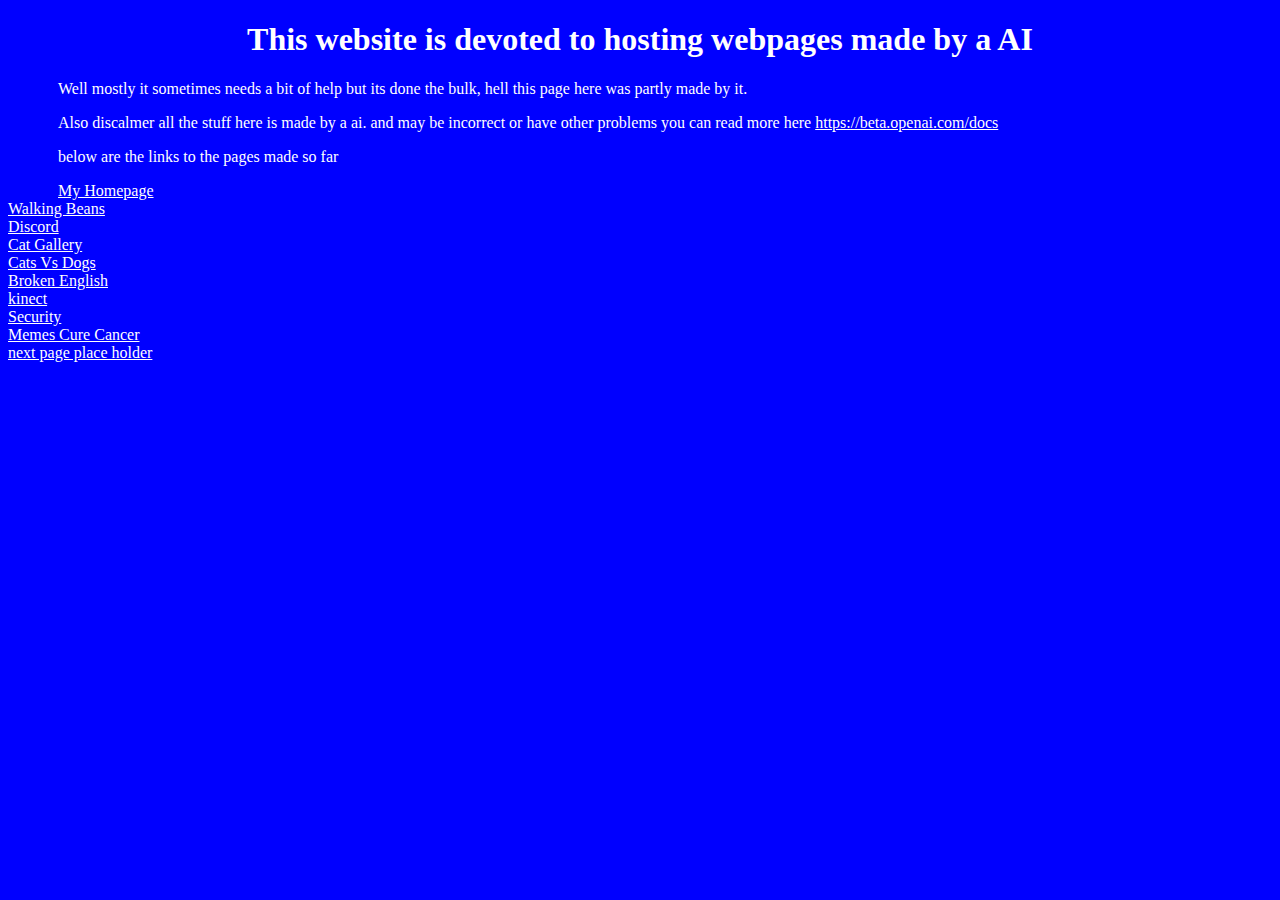
<file: index.html>
<!DOCTYPE html>
<html>
<head>
<link rel="icon" type="image/x-icon" href="/favicon.jpg">
    <meta charset="utf-8" />
    <meta http-equiv="X-UA-Compatible" content="IE=edge">
    <title>Page made by an AI</title>
    <meta name="viewport" content="width=device-width, initial-scale=1">
<style> 
body {
    background-color: #0000FF;
    color: #FFFFFF;
    font-family: Comic Sans MS;
}

h1 {
    text-align: center;
}

p {
    text-indent: 50px;
}

a {
    color: #FFFFFF;
}
</style>
</head>
<body>
    <h1>This website is devoted to hosting webpages made by a AI</h1>
    <p>Well mostly it sometimes needs a bit of help but its done the bulk, hell this page here was partly made by it.</p>
    <p>Also discalmer all the stuff here is made by a ai. and may be incorrect or have other problems you can read more here <a href="https://beta.openai.com/docs">https://beta.openai.com/docs</a></p>
	<p>below are the links to the pages made so far</p>
    <p>
		<a href="/MyHomepage/index">My Homepage</a>
	</br>
		<a href="/WalkingBeans/index">Walking Beans</a>
	</br>
		<a href="/Discord/index">Discord</a>
	</br>
		<a href="/CatGallery/index">Cat Gallery</a>
	</br>
		<a href="/CatsVsDogs/index">Cats Vs Dogs</a>
	</br>
		<a href="/BrokenEnglish/index">Broken English</a>
	</br>
		<a href="/kinect/index">kinect</a>
	</br>
		<a href="/Security/index">Security</a>
	</br>
		<a href="/MemesCureCancer/index">Memes Cure Cancer</a>
	</br>
		<a href="/phurl/index">next page place holder</a>
	</br>
	</p>

</body>
</html>
</file>
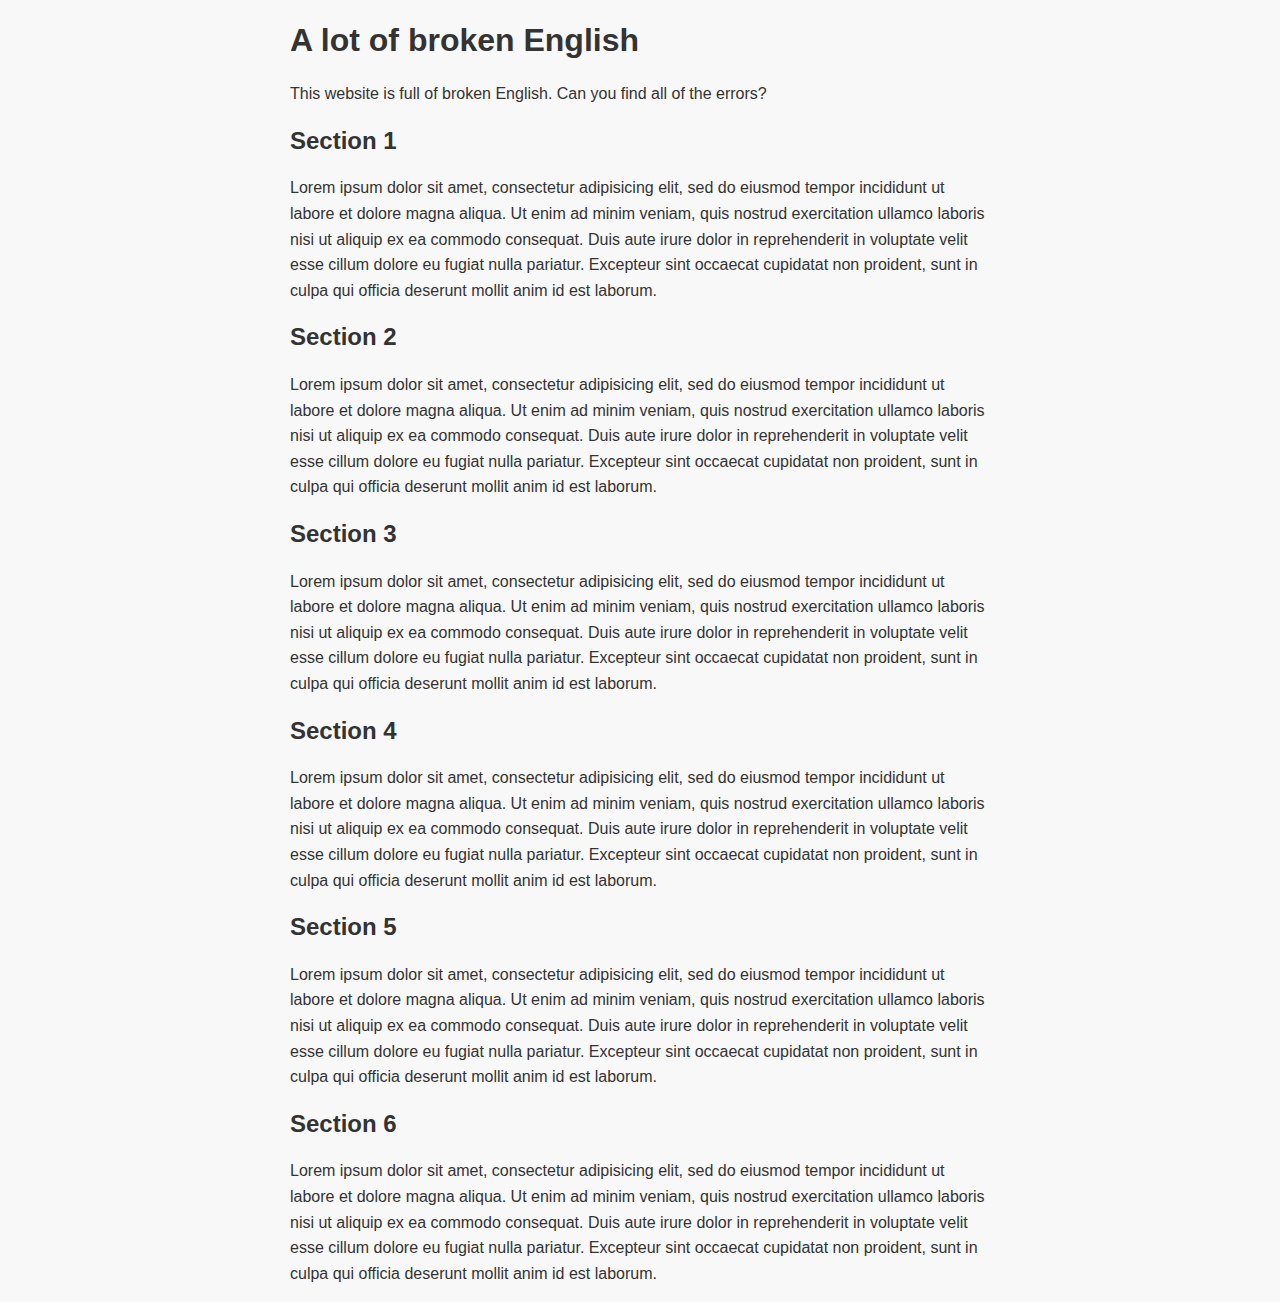
<file: BrokenEnglish/index.html>
<!DOCTYPE html>
<html>
<head>
  <meta charset="utf-8">
  <title>A lot of broken English</title>
  <style>
    body {
      background-color: #F8F8F8;
      color: #333;
      font-family: "Helvetica Neue", Helvetica, Arial, sans-serif;
      font-size: 16px;
      line-height: 1.6em;
      margin: 0 auto;
      padding: 0 40px;
      max-width: 700px;
    }
    h1,
    h2,
    h3 {
      line-height: 1.2em;
    }
  </style>
</head>

<body>
  <h1>A lot of broken English</h1>

  <p>This website is full of broken English. Can you find all of the errors?</p>

  <h2>Section 1</h2>

  <p>Lorem ipsum dolor sit amet, consectetur adipisicing elit, sed do eiusmod tempor incididunt ut labore et dolore magna aliqua. Ut enim ad minim veniam, quis nostrud exercitation ullamco laboris nisi ut aliquip ex ea commodo consequat. Duis aute irure dolor in reprehenderit in voluptate velit esse cillum dolore eu fugiat nulla pariatur. Excepteur sint occaecat cupidatat non proident, sunt in culpa qui officia deserunt mollit anim id est laborum.</p>

  <h2>Section 2</h2>

  <p>Lorem ipsum dolor sit amet, consectetur adipisicing elit, sed do eiusmod tempor incididunt ut labore et dolore magna aliqua. Ut enim ad minim veniam, quis nostrud exercitation ullamco laboris nisi ut aliquip ex ea commodo consequat. Duis aute irure dolor in reprehenderit in voluptate velit esse cillum dolore eu fugiat nulla pariatur. Excepteur sint occaecat cupidatat non proident, sunt in culpa qui officia deserunt mollit anim id est laborum.</p>

  <h2>Section 3</h2>

  <p>Lorem ipsum dolor sit amet, consectetur adipisicing elit, sed do eiusmod tempor incididunt ut labore et dolore magna aliqua. Ut enim ad minim veniam, quis nostrud exercitation ullamco laboris nisi ut aliquip ex ea commodo consequat. Duis aute irure dolor in reprehenderit in voluptate velit esse cillum dolore eu fugiat nulla pariatur. Excepteur sint occaecat cupidatat non proident, sunt in culpa qui officia deserunt mollit anim id est laborum.</p>

  <h2>Section 4</h2>

  <p>Lorem ipsum dolor sit amet, consectetur adipisicing elit, sed do eiusmod tempor incididunt ut labore et dolore magna aliqua. Ut enim ad minim veniam, quis nostrud exercitation ullamco laboris nisi ut aliquip ex ea commodo consequat. Duis aute irure dolor in reprehenderit in voluptate velit esse cillum dolore eu fugiat nulla pariatur. Excepteur sint occaecat cupidatat non proident, sunt in culpa qui officia deserunt mollit anim id est laborum.</p>

  <h2>Section 5</h2>

  <p>Lorem ipsum dolor sit amet, consectetur adipisicing elit, sed do eiusmod tempor incididunt ut labore et dolore magna aliqua. Ut enim ad minim veniam, quis nostrud exercitation ullamco laboris nisi ut aliquip ex ea commodo consequat. Duis aute irure dolor in reprehenderit in voluptate velit esse cillum dolore eu fugiat nulla pariatur. Excepteur sint occaecat cupidatat non proident, sunt in culpa qui officia deserunt mollit anim id est laborum.</p>

  <h2>Section 6</h2>

  <p>Lorem ipsum dolor sit amet, consectetur adipisicing elit, sed do eiusmod tempor incididunt ut labore et dolore magna aliqua. Ut enim ad minim veniam, quis nostrud exercitation ullamco laboris nisi ut aliquip ex ea commodo consequat. Duis aute irure dolor in reprehenderit in voluptate velit esse cillum dolore eu fugiat nulla pariatur. Excepteur sint occaecat cupidatat non proident, sunt in culpa qui officia deserunt mollit anim id est laborum.</p>

</body>
</html>
</file>
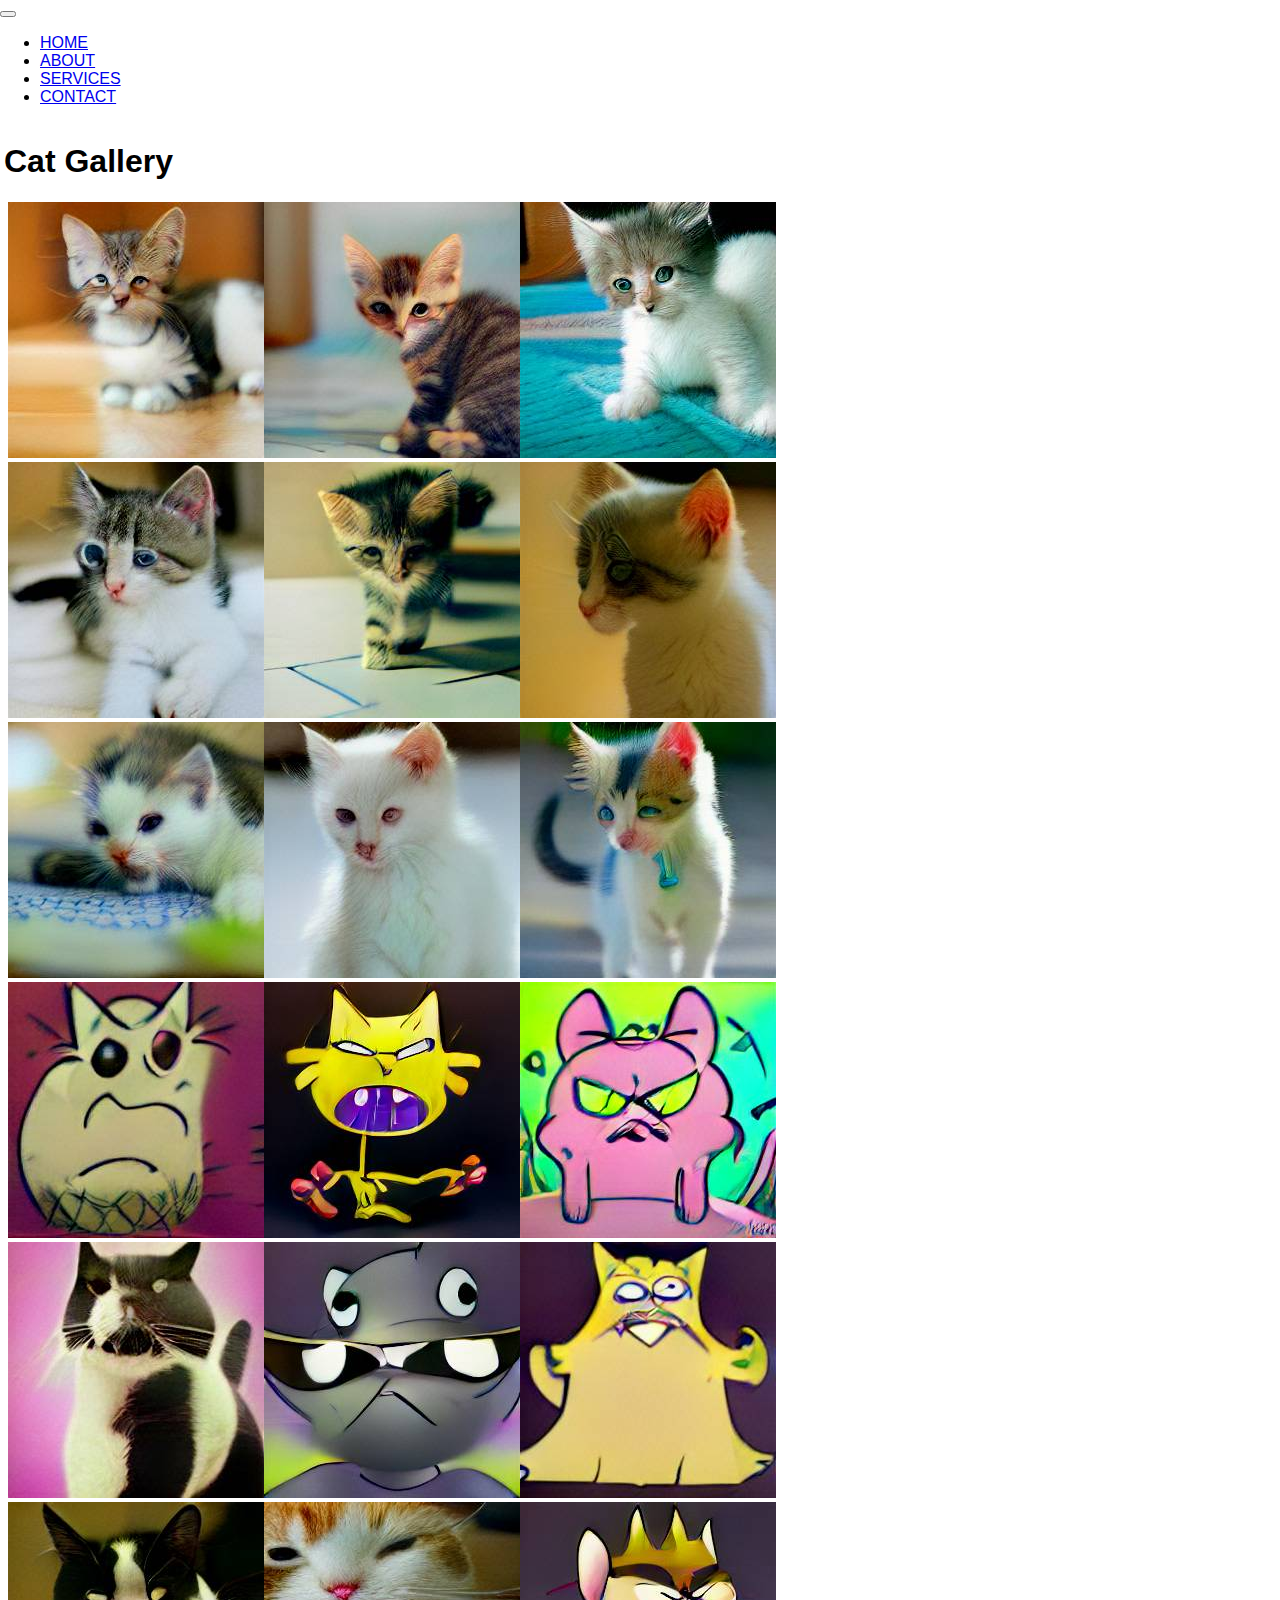
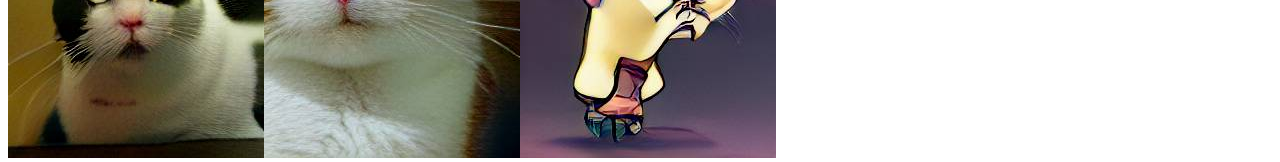
<file: CatGallery/index.html>
<!DOCTYPE html>
<html>

<head>
    <meta charset="utf-8">
    <meta name="viewport" content="width=device-width, initial-scale=1">
    <link rel="stylesheet" href="https://cdnjs.cloudflare.com/ajax/libs/font-awesome/4.7.0/css/font-awesome.min.css" type="text/css">
    <link rel="stylesheet" href="gallery.css" type="text/css"> 
  </head>

<body>
    <nav class="navbar navbar-expand-md navbar-dark bg-dark">
        <div class="container"> <button class="navbar-toggler navbar-toggler-right border-0 p-0" type="button" data-toggle="collapse" data-target="#navbar9">
            <span class="navbar-toggler-icon"></span>
          </button>
          <div class="collapse navbar-collapse text-center justify-content-start" id="navbar9">
            <ul class="navbar-nav">
                <li class="nav-item mx-2"> <a class="nav-link" href="#">HOME</a> </li>
                <li class="nav-item mx-2 text-light"> <a class="nav-link text-light" href="#">ABOUT</a> </li>
                <li class="nav-item mx-2 text-light"> <a class="nav-link text-light" href="#">SERVICES</a> </li>
                <li class="nav-item mx-2 text-light"> <a class="nav-link text-light" href="#">CONTACT</a> </li>
            </ul>
          </div>
        </div>
    </nav>
    <div class="py-5">
        <div class="container">
            <div class="row">
                <div class="col-md-12">
                    <h1 class="">Cat Gallery</h1>
                </div>
            </div>
        </div>
    </div>
    <div class="py-5">
        <div class="container">
            <div class="row">
                <div class="col-md-12">
                    <div class="row">
                        <div class="col-md-4"> <img class="img-fluid d-block rounded-circle" src="/CatGallery/docs/1.jpg"> </div>
                        <div class="col-md-4"> <img class="img-fluid d-block rounded-circle" src="/CatGallery/docs/2.jpg"> </div>
                        <div class="col-md-4"> <img class="img-fluid d-block rounded-circle" src="/CatGallery/docs/3.jpg"> </div>
                    </div>
                </div>
            </div>
            <div class="row">
                <div class="col-md-12">
                    <div class="row">
                        <div class="col-md-4"> <img class="img-fluid d-block rounded-circle" src="/CatGallery/docs/4.jpg"> </div>
                        <div class="col-md-4"> <img class="img-fluid d-block rounded-circle" src="/CatGallery/docs/5.jpg"> </div>
                        <div class="col-md-4"> <img class="img-fluid d-block rounded-circle" src="/CatGallery/docs/6.jpg"> </div>
                    </div>
                </div>
            </div>
            <div class="row">
                <div class="col-md-12">
                    <div class="row">
                        <div class="col-md-4"> <img class="img-fluid d-block rounded-circle" src="/CatGallery/docs/7.jpg"> </div>
                        <div class="col-md-4"> <img class="img-fluid d-block rounded-circle" src="/CatGallery/docs/8.jpg"> </div>
                        <div class="col-md-4"> <img class="img-fluid d-block rounded-circle" src="/CatGallery/docs/9.jpg"> </div>
                    </div>
                </div>
            </div>
            <div class="row">
                <div class="col-md-12">
                    <div class="row">
                        <div class="col-md-4"> <img class="img-fluid d-block rounded-circle" src="/CatGallery/docs/10.jpg"> </div>
                        <div class="col-md-4"> <img class="img-fluid d-block rounded-circle" src="/CatGallery/docs/11.jpg"> </div>
                        <div class="col-md-4"> <img class="img-fluid d-block rounded-circle" src="/CatGallery/docs/12.jpg"> </div>
                    </div>
                </div>
            </div>
            <div class="row">
                <div class="col-md-12">
                    <div class="row">
                        <div class="col-md-4"> <img class="img-fluid d-block rounded-circle" src="/CatGallery/docs/13.jpg"> </div>
                        <div class="col-md-4"> <img class="img-fluid d-block rounded-circle" src="/CatGallery/docs/14.jpg"> </div>
                        <div class="col-md-4"> <img class="img-fluid d-block rounded-circle" src="/CatGallery/docs/15.jpg"> </div>
                    </div>
                </div>
            </div>
            <div class="row">
                <div class="col-md-12">
                    <div class="row">
                        <div class="col-md-4"> <img class="img-fluid d-block rounded-circle" src="/CatGallery/docs/16.jpg"> </div>
                        <div class="col-md-4"> <img class="img-fluid d-block rounded-circle" src="/CatGallery/docs/17.jpg"> </div>
                        <div class="col-md-4"> <img class="img-fluid d-block rounded-circle" src="/CatGallery/docs/18.jpg"> </div>
                    </div>
                </div>
            </div>
</file>
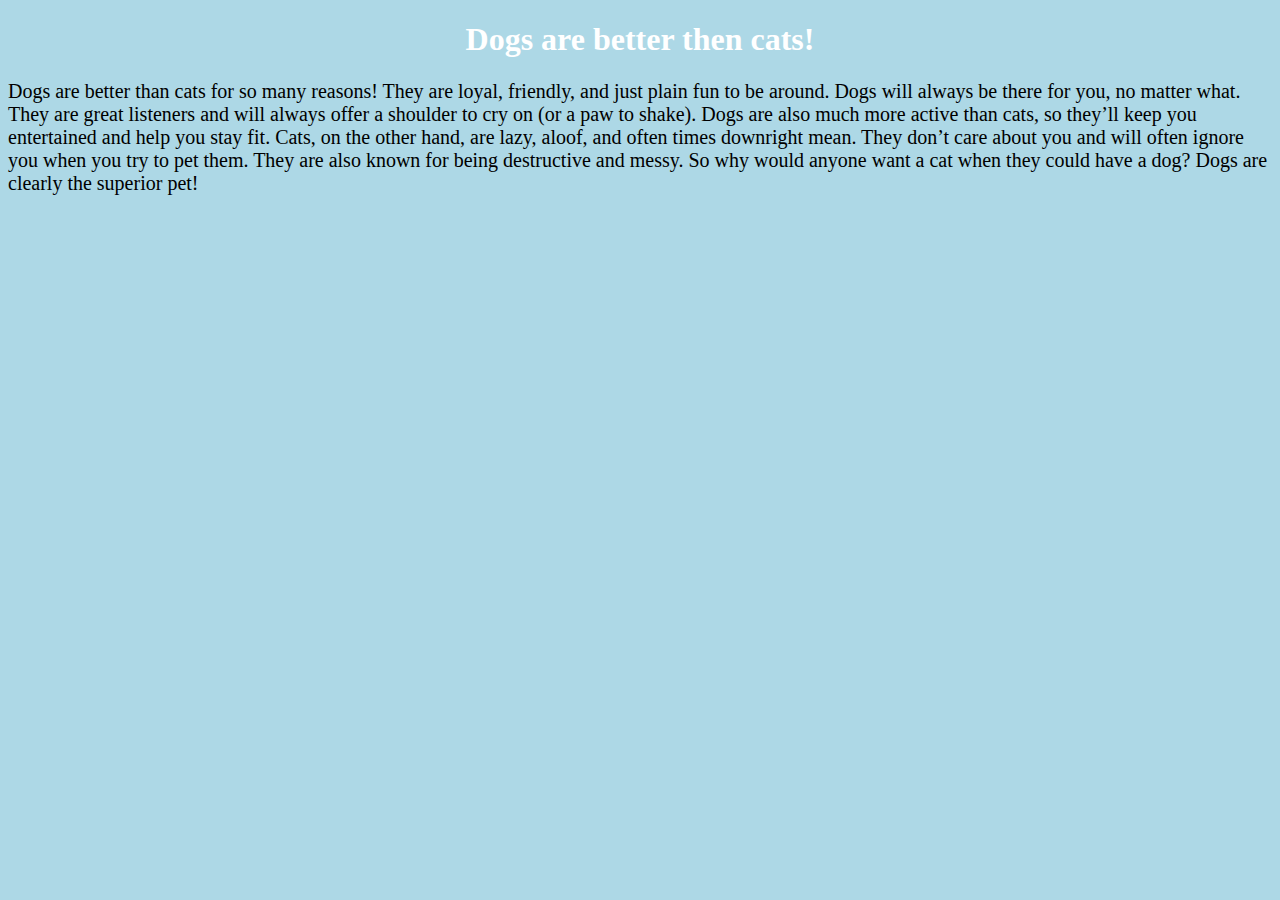
<file: CatsVsDogs/index.html>
<!DOCTYPE html>
<html>
<head>
<style> 
body {
  background-color: lightblue;
}

h1 {
  color: white;
  text-align: center;
}

p {
  font-family: verdana;
  font-size: 20px;
}
</style>
</head>
<body>
<h1>Dogs are better then cats!</h1>
<p>Dogs are better than cats for so many reasons! They are loyal, friendly, and just plain fun to be around. Dogs will always be there for you, no matter what. They are great listeners and will always offer a shoulder to cry on (or a paw to shake). Dogs are also much more active than cats, so they’ll keep you entertained and help you stay fit. Cats, on the other hand, are lazy, aloof, and often times downright mean. They don’t care about you and will often ignore you when you try to pet them. They are also known for being destructive and messy. So why would anyone want a cat when they could have a dog? Dogs are clearly the superior pet!</p>
</body>
</html>
</file>
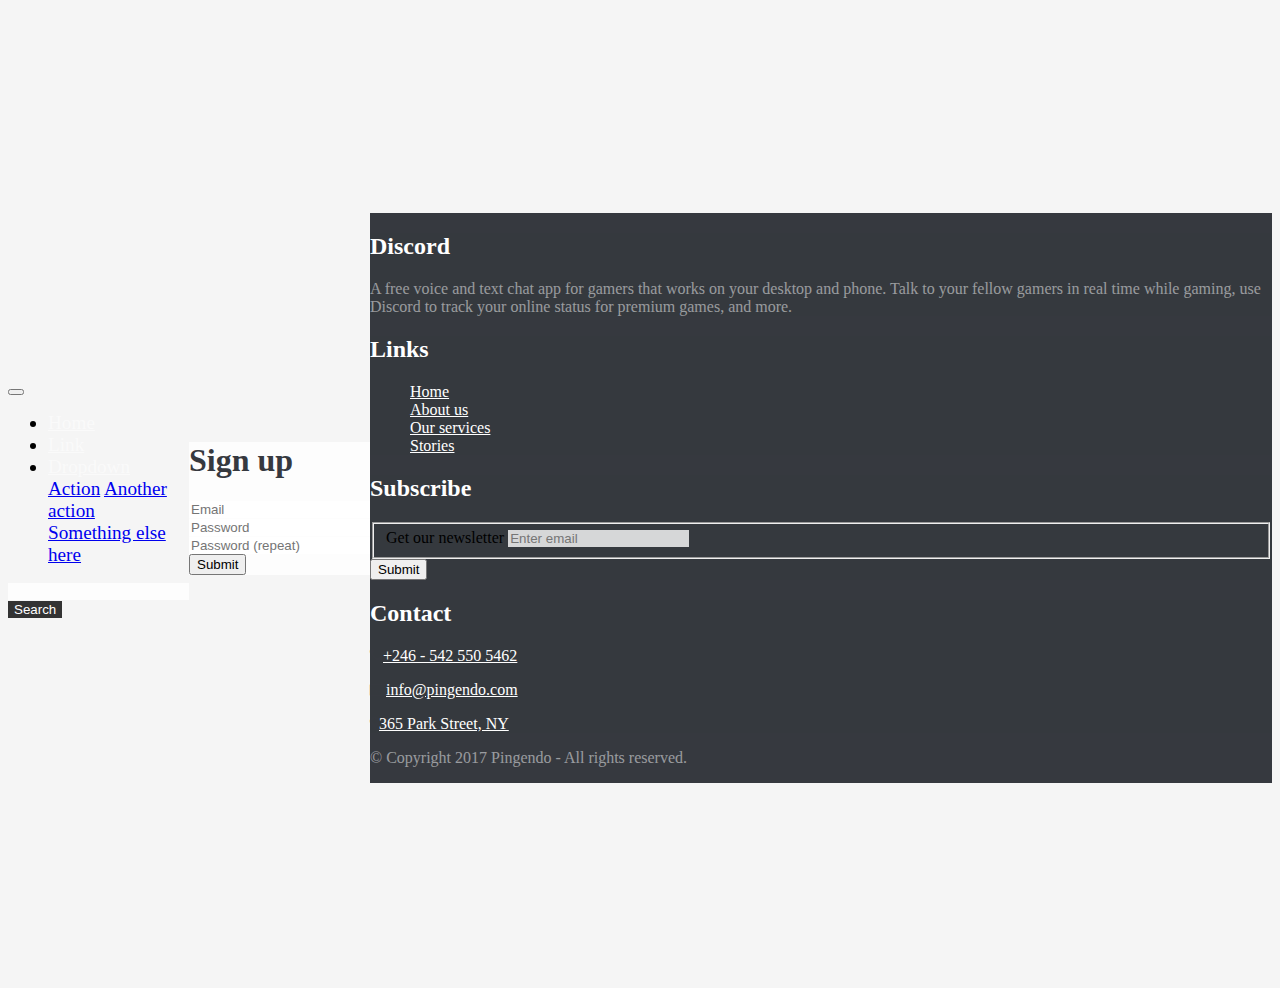
<file: Discord/index.html>
<!DOCTYPE html>
<html>

<head>
  <meta charset="utf-8">
  <meta name="viewport" content="width=device-width, initial-scale=1">
  <link rel="stylesheet" href="https://cdnjs.cloudflare.com/ajax/libs/font-awesome/4.7.0/css/font-awesome.min.css" type="text/css">
  <link rel="stylesheet" href="https://pingendo.github.io/templates/blank/theme.css" type="text/css">
  <link rel="stylesheet" href="css.css" type="text/css">  </head>

<body>
  <nav class="navbar navbar-expand-md navbar-dark bg-primary">
    <div class="container">
      <button class="navbar-toggler navbar-toggler-right" type="button" data-toggle="collapse" data-target="#navbarSupportedContent" aria-controls="navbarSupportedContent" aria-expanded="false" aria-label="Toggle navigation"> <span class="navbar-toggler-icon"></span> </button>
      <div class="collapse navbar-collapse" id="navbarSupportedContent">
        <ul class="navbar-nav mr-auto">
          <li class="nav-item">
            <a class="nav-link" href="#">Home</a>
          </li>
          <li class="nav-item">
            <a class="nav-link" href="#">Link</a>
          </li>
          <li class="nav-item dropdown">
            <a class="nav-link dropdown-toggle" href="http://example.com" id="navbarDropdownMenuLink" data-toggle="dropdown" aria-haspopup="true" aria-expanded="false">Dropdown</a>
            <div class="dropdown-menu" aria-labelledby="navbarDropdownMenuLink">
              <a class="dropdown-item" href="#">Action</a> <a class="dropdown-item" href="#">Another action</a>
              <div class="dropdown-divider"></div> <a class="dropdown-item" href="#">Something else here</a> </div>
          </li>
        </ul>
        <form class="form-inline">
          <div class="input-group">
            <input type="text" class="form-control">
            <div class="input-group-append">
              <button class="btn btn-primary" type="button">Search</button>
            </div>
          </div>
        </form>
      </div>
    </div>
  </nav>
  <div class="py-5">
    <div class="container">
      <div class="row">
        <div class="col-md-3"> </div>
        <div class="col-md-6">
          <div class="card text-white p-5 bg-primary">
            <div class="card-body">
              <h1 class="mb-4">Sign up</h1>
              <form>
                <div class="form-group"> <input type="email" class="form-control" placeholder="Email"> </div>
                <div class="form-group"> <input type="password" class="form-control" placeholder="Password"> </div>
                <div class="form-group"> <input type="password" class="form-control" placeholder="Password (repeat)"> </div> <button type="submit" class="btn btn-secondary">Submit</button>
              </form>
            </div>
          </div>
        </div>
      </div>
    </div>
  </div>
  <div class="bg-dark text-white">
    <div class="container">
      <div class="row">
        <div class="p-4 col-md-3">
          <h2 class="mb-4">Discord</h2>
          <p class="text-white">A free voice and text chat app for gamers that works on your desktop and phone. Talk to your fellow gamers in real time while gaming, use Discord to track your online status for premium games, and more.</p>
        </div>
        <div class="p-4 col-md-3">
          <h2 class="mb-4">Links</h2>
          <ul class="list-unstyled">
            <a href="#" class="text-white">Home</a>
            <br>
            <a href="#" class="text-white">About us</a>
            <br>
            <a href="#" class="text-white">Our services</a>
            <br>
            <a href="#" class="text-white">Stories</a>
          </ul>
        </div>
        <div class="p-4 col-md-3">
          <h2 class="mb-4">Subscribe</h2>
          <form>
            <fieldset class="form-group"> <label for="exampleInputEmail1">Get our newsletter</label>
              <input type="email" class="form-control" placeholder="Enter email"> </fieldset>
            <button type="submit" class="btn btn-outline-light">Submit</button>
          </form>
        </div>
        <div class="p-4 col-md-3">
          <h2 class="mb-4">Contact</h2>
          <p> <a href="tel:+246 - 542 550 5462" class="text-white"><i class="fa d-inline mr-3 fa-phone text-muted"></i>+246 - 542 550 5462</a></p>
          <p> <a href="mailto:info@pingendo.com" class="text-white"><i class="fa d-inline mr-3 fa-envelope-o text-muted"></i>info@pingendo.com</a></p>
          <p> <a href="https://goo.gl/maps/AUq7b9W7yYJ2" class="text-white" target="_blank"><i class="fa d-inline mr-3 fa-map-marker text-muted"></i>365 Park Street, NY</a></p>
        </div>
      </div>
      <div class="row">
        <div class="col-md-12 mt-3">
          <p class="text-center text-white">© Copyright 2017 Pingendo - All rights reserved. </p>
        </div>
      </div>
    </div>
  </div>
  <script src="https://code.jquery.com/jquery-3.2.1.slim.min.js" integrity="sha384-KJ3o2DKtIkvYIK3UENzmM7KCkRr/rE9/Qpg6aAZGJwFDMVNA/GpGFF93hXpG5KkN" crossorigin="anonymous"></script>
  <script src="https://cdnjs.cloudflare.com/ajax/libs/popper.js/1.11.0/umd/popper.min.js" integrity="sha384-b/U6ypiBEHpOf/4+1nzFpr53nxSS+GLCkfwBdFNTxtclqqenISfwAzpKaMNFNmj4" crossorigin="anonymous"></script>
  <script src="https://maxcdn.bootstrapcdn.com/bootstrap/4.0.0-beta/js/bootstrap.min.js" integrity="sha384-h0AbiXch4ZDo7tp9hKZ4TsHbi047NrKGLO3SEJAg45jXxnGIfYzk4Si90RDIqNm1" crossorigin="anonymous"></script>
</body>

</html>
</file>
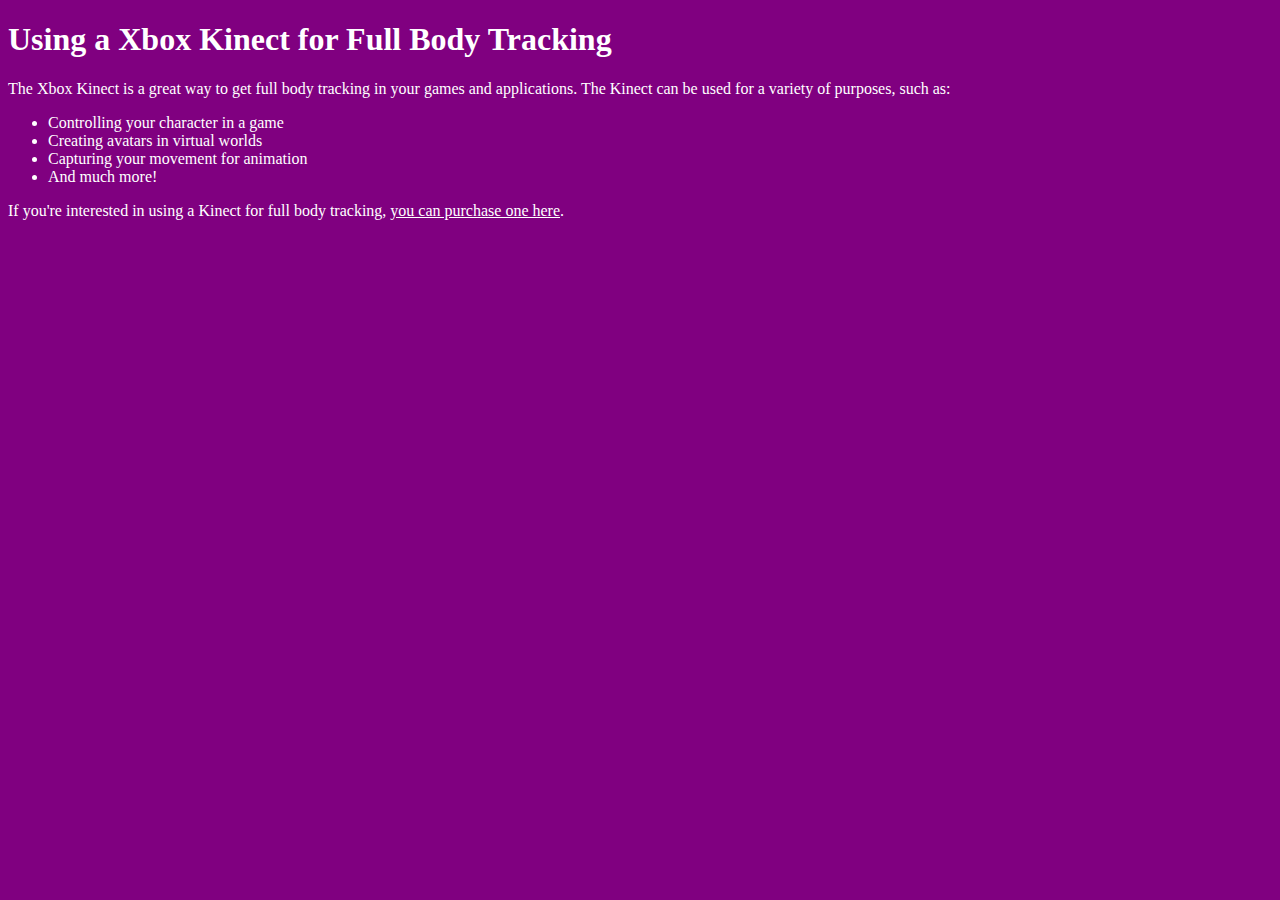
<file: kinect/index.html>
<!DOCTYPE html>
<html>
    <head>
        <title>Using a Xbox Kinect for Full Body Tracking</title>
        <meta charset="utf-8" />
        <link rel="stylesheet" href="styles.css" />
    </head>
    <body>
        <h1>Using a Xbox Kinect for Full Body Tracking</h1>
        <p>
            The Xbox Kinect is a great way to get full body tracking in your games and applications. 
            The Kinect can be used for a variety of purposes, such as:
        </p>
        <ul>
            <li>Controlling your character in a game</li>
            <li>Creating avatars in virtual worlds</li>
            <li>Capturing your movement for animation</li>
            <li>And much more!</li>
        </ul>
        <p>
            If you're interested in using a Kinect for full body tracking, 
            <a href="https://www.xbox.com/en-US/xbox-one/accessories/kinect">you can purchase one here</a>.
        </p>
    </body>
</html>
</file>
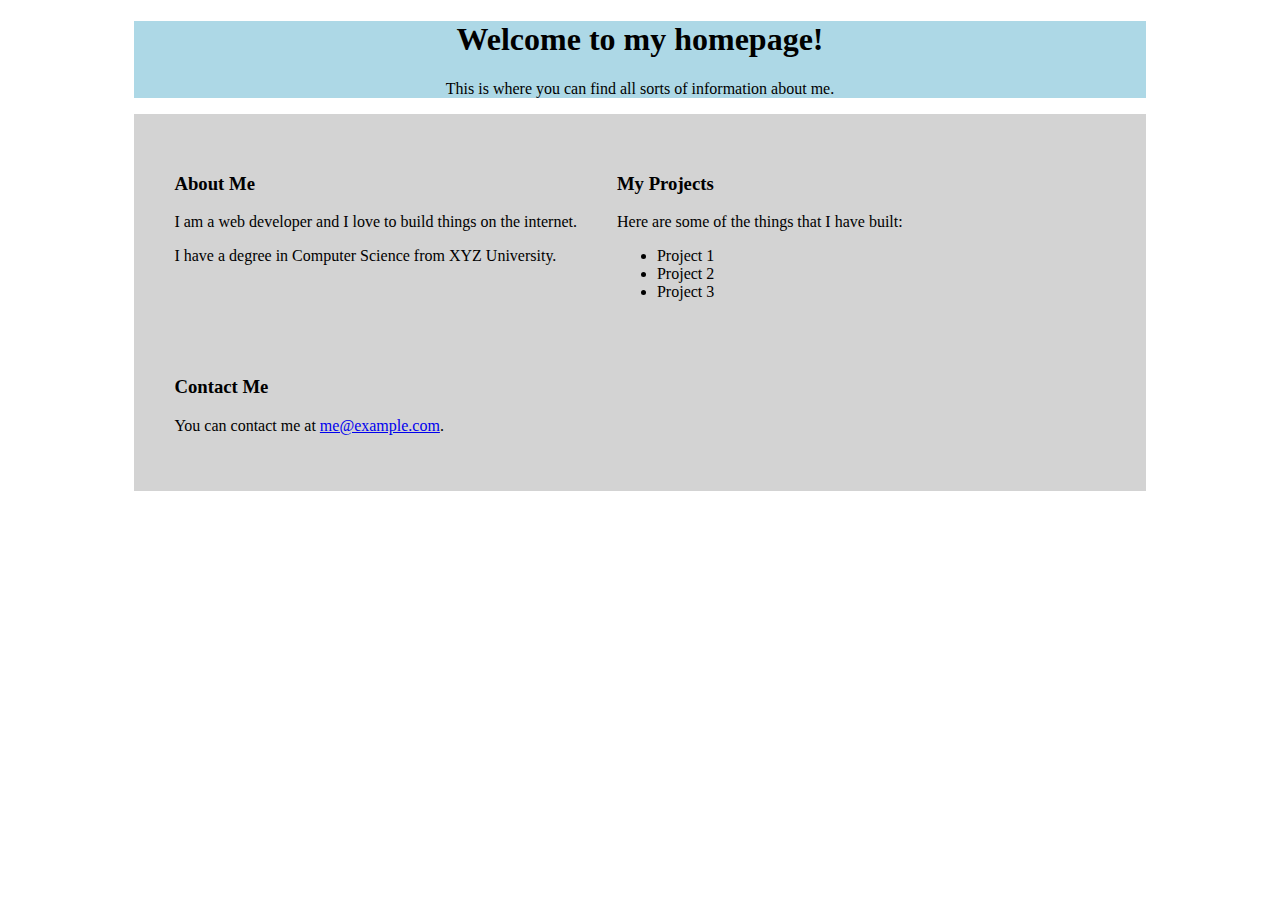
<file: MyHomepage/index.html>
<!DOCTYPE html>
<html>
  <head>
    <meta charset="utf-8">
    <title>Homepage</title>
    <link rel="stylesheet" href="css.css">
  </head>
  <body>
    <div class="container">
      <div class="jumbotron">
        <h1>Welcome to my homepage!</h1>
        <p>This is where you can find all sorts of information about me.</p>
      </div>
      <div class="row">
        <div class="col-sm-4">
          <h3>About Me</h3>
          <p>I am a web developer and I love to build things on the internet.</p>
          <p>I have a degree in Computer Science from XYZ University.</p>
        </div>
        <div class="col-sm-4">
          <h3>My Projects</h3>
          <p>Here are some of the things that I have built:</p>
          <ul>
            <li>Project 1</li>
            <li>Project 2</li>
            <li>Project 3</li>
          </ul>
        </div>
        <div class="col-sm-4">
          <h3>Contact Me</h3>
          <p>You can contact me at <a href="mailto:me@example.com">me@example.com</a>.</p>
        </div>
      </div>
    </div>
  </body>
</html>
</file>
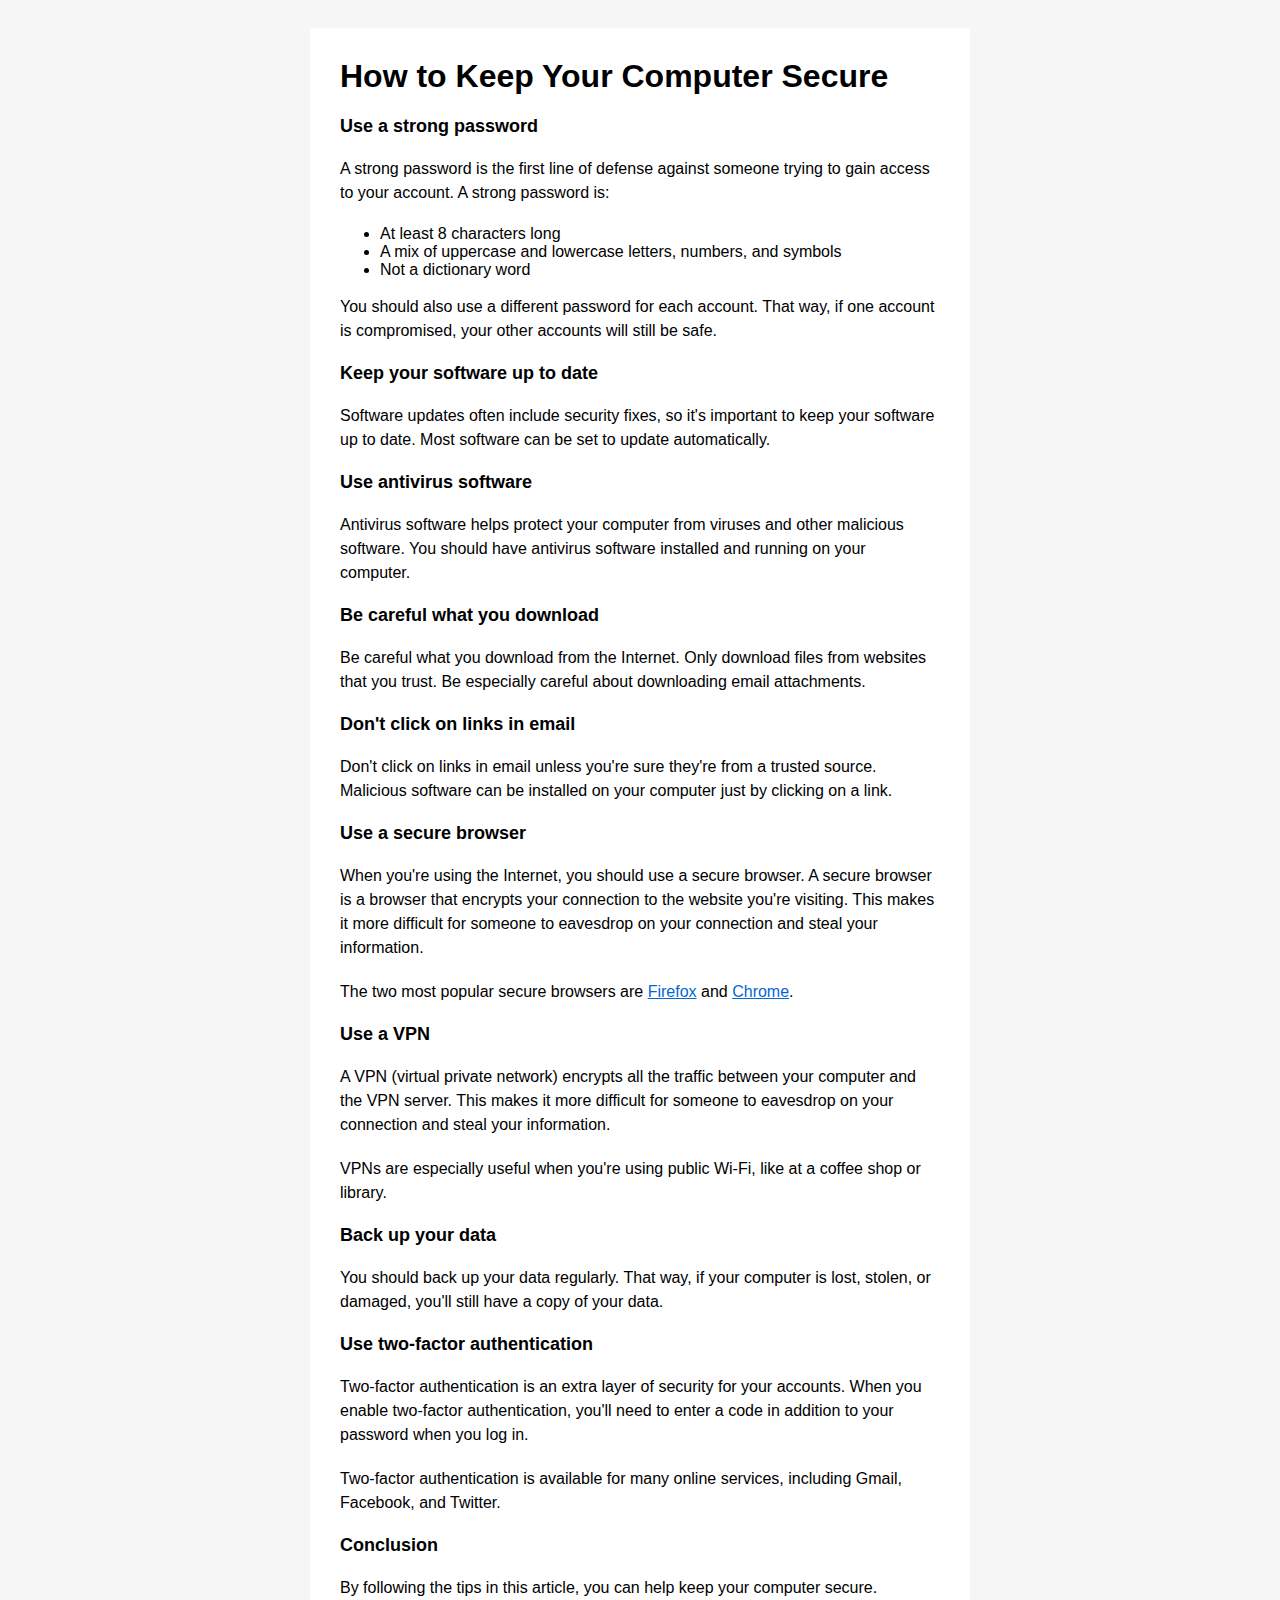
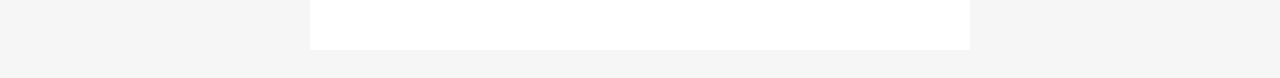
<file: Security/index.html>
<!DOCTYPE html>
<html>
    <head>
        <title>How to Keep Your Computer Secure</title>
        <meta charset="utf-8">
        <meta name="viewport" content="width=device-width, initial-scale=1.0">
        <style>
            body {
                font-family: "Helvetica Neue", Helvetica, Arial, sans-serif;
                padding: 20px;
                background-color: #f6f6f6;
            }
            #main {
                max-width: 600px;
                margin: 0 auto;
                background-color: #fff;
                padding: 30px;
            }
            h1 {
                margin-top: 0;
            }
            h2 {
                font-size: 18px;
                margin-bottom: 20px;
            }
            p {
                margin-bottom: 20px;
                line-height: 1.5;
            }
            pre {
                background-color: #eee;
                padding: 20px;
                margin-bottom: 20px;
            }
            code {
                background-color: #fff;
                border: 1px solid #ccc;
                padding: 3px 5px;
                border-radius: 3px;
            }
            a {
                color: #0366d6;
            }
        </style>
    </head>
    <body>
        <div id="main">
            <h1>How to Keep Your Computer Secure</h1>
            
            <h2>Use a strong password</h2>
            <p>
                A strong password is the first line of defense against someone trying to gain access to your account.
                A strong password is:
            </p>
            <ul>
                <li>At least 8 characters long</li>
                <li>A mix of uppercase and lowercase letters, numbers, and symbols</li>
                <li>Not a dictionary word</li>
            </ul>
            <p>
                You should also use a different password for each account. That way, if one account is compromised,
                your other accounts will still be safe.
            </p>
            
            <h2>Keep your software up to date</h2>
            <p>
                Software updates often include security fixes, so it's important to keep your software up to date.
                Most software can be set to update automatically.
            </p>
            
            <h2>Use antivirus software</h2>
            <p>
                Antivirus software helps protect your computer from viruses and other malicious software.
                You should have antivirus software installed and running on your computer.
            </p>
            
            <h2>Be careful what you download</h2>
            <p>
                Be careful what you download from the Internet. Only download files from websites that you trust.
                Be especially careful about downloading email attachments.
            </p>
            
            <h2>Don't click on links in email</h2>
            <p>
                Don't click on links in email unless you're sure they're from a trusted source.
                Malicious software can be installed on your computer just by clicking on a link.
            </p>
            
            <h2>Use a secure browser</h2>
            <p>
                When you're using the Internet, you should use a secure browser. A secure browser is a browser that
                encrypts your connection to the website you're visiting. This makes it more difficult for someone
                to eavesdrop on your connection and steal your information.
            </p>
            <p>
                The two most popular secure browsers are <a href="https://www.mozilla.org/firefox/">Firefox</a> and <a href="https://www.google.com/chrome/">Chrome</a>.
            </p>
            
            <h2>Use a VPN</h2>
            <p>
                A VPN (virtual private network) encrypts all the traffic between your computer and the VPN server.
                This makes it more difficult for someone to eavesdrop on your connection and steal your information.
            </p>
            <p>
                VPNs are especially useful when you're using public Wi-Fi, like at a coffee shop or library.
            </p>
            
            <h2>Back up your data</h2>
            <p>
                You should back up your data regularly. That way, if your computer is lost, stolen, or damaged,
                you'll still have a copy of your data.
            </p>
            
            <h2>Use two-factor authentication</h2>
            <p>
                Two-factor authentication is an extra layer of security for your accounts. When you enable
                two-factor authentication, you'll need to enter a code in addition to your password when you
                log in.
            </p>
            <p>
                Two-factor authentication is available for many online services, including Gmail, Facebook,
                and Twitter.
            </p>
            
            <h2>Conclusion</h2>
            <p>
                By following the tips in this article, you can help keep your computer secure.
            </p>
        </div>
    </body>
</html>
</file>
<file: CatGallery/gallery.css>
* {
  box-sizing: border-box;
}

body {
  margin: 0;
  font-family: Arial;
}

.header {
  text-align: center;
  padding: 32px;
  background-color: lightgrey;
}

.row {
  display: -ms-flexbox; /* IE10 */
  display: flex;
  -ms-flex-wrap: wrap; /* IE10 */
  flex-wrap: wrap;
  padding: 0 4px;
}

/* Create four equal columns that sits next to each other */
.column {
  -ms-flex: 25%; /* IE10 */
  flex: 25%;
  max-width: 25%;
  padding: 0 4px;
}

.column img {
  margin-top: 8px;
  vertical-align: middle;
  border: 2px solid black;
  padding: 4px;
}

/* Responsive layout - makes a two column-layout instead of four columns */
@media screen and (max-width: 800px) {
  .column {
    -ms-flex: 50%;
    flex: 50%;
    max-width: 50%;
  }
}

/* Responsive layout - makes the two columns stack on top of each other instead of next to each other */
@media screen and (max-width: 600px) {
  .column {
    -ms-flex: 100%;
    flex: 100%;
    max-width: 100%;
  }
}
</file>
<file: Discord/css.css>
html,
body {
  height: 100%;
}

body {
  display: -ms-flexbox;
  display: flex;
  -ms-flex-align: center;
  align-items: center;
  padding-top: 40px;
  padding-bottom: 40px;
  background-color: #f5f5f5;
}

.form-signin {
  width: 100%;
  max-width: 330px;
  padding: 15px;
  margin: auto;
}
.form-signin .checkbox {
  font-weight: 400;
}
.form-signin .form-control {
  position: relative;
  box-sizing: border-box;
  height: auto;
  padding: 10px;
  font-size: 16px;
}
.form-signin .form-control:focus {
  z-index: 2;
}
.form-signin input[type="email"] {
  margin-bottom: -1px;
  border-bottom-right-radius: 0;
  border-bottom-left-radius: 0;
}
.form-signin input[type="password"] {
  margin-bottom: 10px;
  border-top-left-radius: 0;
  border-top-right-radius: 0;
}

.navbar-brand {
  font-size: 2.5em;
}

.navbar-nav li {
  font-size: 1.2em;
}

.navbar-dark .navbar-nav .active > .nav-link, .navbar-dark .navbar-nav .nav-link.active, .navbar-dark .navbar-nav .nav-link.show, .navbar-dark .navbar-nav .show > .nav-link {
  color: rgba(255, 255, 255, 1);
}

.navbar-dark .navbar-brand {
  color: rgba(255, 255, 255, 1);
}

.navbar-dark .navbar-nav .nav-link {
  color: rgba(255, 255, 255, 0.5);
}

.navbar-dark .btn-primary, .navbar-dark .btn-primary:hover {
  color: rgba(255, 255, 255, 1);
  background-color: rgba(51, 51, 51, 1);
  border-color: rgba(51, 51, 51, 1);
}

.form-control {
  background: rgba(255, 255, 255, 0.8);
  border: none;
  color: #36393f;
}

.form-control:focus {
  background: #fff;
}

.btn-primary {
  background: #36393f;
  color: #fff;
  border: none;
}

.btn-primary:hover {
  background: rgba(54, 57, 63, 0.8);
}

.card-body {
  background: rgba(255, 255, 255, 0.8);
  border: none;
  color: #36393f;
}

.card-body h1 {
  color: #36393f;
}

.card-body p {
  color: #36393f;
}

.card-body a {
  color: #36393f;
}

.input-group-addon {
  background: #36393f;
  color: #fff;
  border: none;
}

.input-group-addon:hover {
  background: rgba(54, 57, 63, 0.8);
}

.fa {
  color: #36393f;
}

.fa:hover {
  color: rgba(54, 57, 63, 0.8);
}

.col-md-3 {
  background: rgba(54, 57, 63, 0.8);
}

.col-md-3 h2 {
  color: #fff;
}

.col-md-3 p {
  color: rgba(255, 255, 255, 0.5);
}

.col-md-3 a {
  color: #fff;
}

.bg-dark {
  background: #36393f;
}

.bg-dark p {
  color: rgba(255, 255, 255, 0.5);
}

.footer-copyright {
  background: #36393f;
}
</file>
<file: kinect/styles.css>
body {
    background-color: purple;
}

h1 {
    color: white;
}

p {
    color: white;
}

ul {
    color: white;
}

a {
    color: white;
}
</file>
<file: MyHomepage/css.css>
.container {
    width: 80%;
    margin: auto;
}

.jumbotron {
    text-align: center;
	background-color: lightblue;
}

.row {
    display: flex;
    flex-wrap: wrap;
	background-color: lightgrey;
	padding: 20px;
}

.col-sm-4 {
    padding: 20px;
}
</file>
